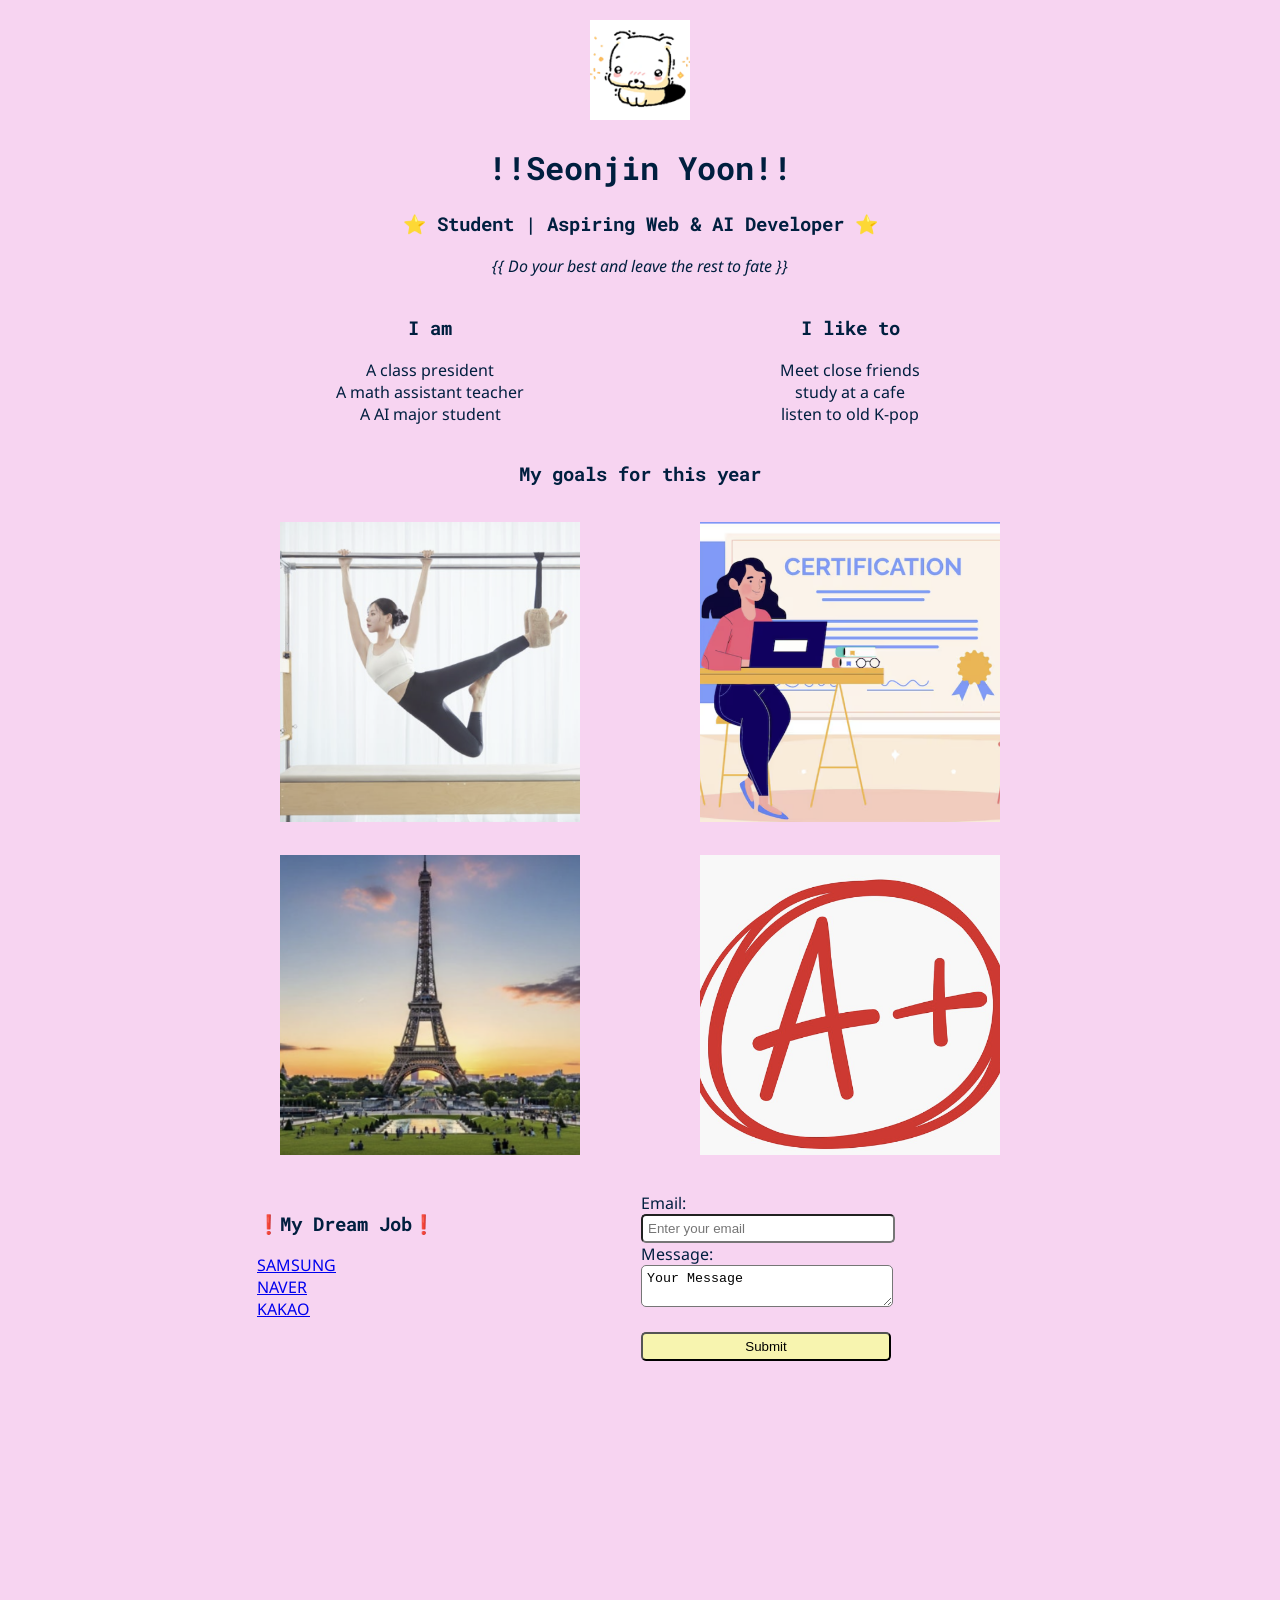
<file: index.html>
<!DOCTYPE html>
<html>

<head>
    <title>Welcome to my homepage</title>
    <link type="text/css" rel="stylesheet" href="style.css">
    <link href="https://fonts.googleapis.com/css?family=Noto+Sans|Roboto+Mono&display=swap" rel="stylesheet">
    <meta name="viewport" content="width=device-width, initial-scale=1">


</head>

<body>
    <div class="container">
        <div class="intro">
            <!-- you can replace with your own profile picture -->
            <!-- or use random portrait image here: https://source.unsplash.com/100x100/?portrait -->
            <img src="boksim.png" width="100" alt="My favorite character" />
            <h1>!!Seonjin Yoon!!</h1>
            <h3>⭐ Student | Aspiring Web & AI Developer ⭐</h3>
            <p><em>{{ Do your best and leave the rest to fate }}</em></p>
        </div>

        <div class="about-grid">
            <div class="i-am">
                <h3>I am</h3>
                <ul class="about-list">
                    <li>A class president</li>
                    <li>A math assistant teacher</li>
                    <li>A AI major student</li>
                </ul>
            </div>
            <div class="i-like">
                <h3>I like to</h3>
                <ul class="about-list">
                    <li>Meet close friends</li>
                    <li>study at a cafe</li>
                    <li>listen to old K-pop</li>
                </ul>
            </div>
        </div>

        <div class="projects-heading">
            <h3>My goals for this year</h3>
            <div class="projects-grid">
                <!-- you can replace with your own projects images -->
                <!-- or use random image here: https://source.unsplash.com/random/300x300/?img=1 -->
                <img class="project-image" src="pilates.png"/>
                <img class="project-image" src="certification.png" />
                <img class="project-image" src="travel.png" />
                <img class="project-image" src="grade.png" />
            </div>
        </div>

        <div class="links-and-contact">
            <div class="links">
                <h3>❗My Dream Job❗</h3>
                <ul class="links-list">
                    <li>
                        <a href="https://www.samsung.com/sec/">SAMSUNG</a>
                    </li>
                    <li>
                        <a href="https://www.naver.com/">NAVER</a>
                    </li>
                    <li>
                        <a href="https://www.kakaocorp.com/page//">KAKAO</a>
                    </li>
                </ul>
            </div>

            <div>
                <form action="#">
                    <label for="email">
                        Email: <input type="email" id="email" placeholder="Enter your email" />
                    </label>
                    <label for="message">
                        Message: <textarea id="message">Your Message</textarea>
                    </label>
                    <input type="submit" class="submit-button-wrapper" valid="Send Message" />
                </form>
            </div>
        </div>
        <div class="map">
            <iframe src="https://www.google.com/maps/embed?pb=!1m18!1m12!1m3!1d101230.49860928563!2d126.96740455820311!3d37.54438780000001!2m3!1f0!2f0!3f0!3m2!1i1024!2i768!4f13.1!3m3!1m2!1s0x357ca37d51f4f62b%3A0xdd9b9865be0f469a!2z7ISc7Jq47Iiy6rO17JuQ!5e0!3m2!1sko!2skr!4v1774352623495!5m2!1sko!2skr"
             width="600" height="450" style="border:0;" allowfullscreen="" loading="lazy" referrerpolicy="no-referrer-when-downgrade" alt="This is a great place to take a walk."></iframe>
        </div>
    </div>
</body>

</html>
</file>
<file: style.css>
body {
	font-family: 'Noto Sans', sans-serif;
	background: #f7d4f1;
	color: #001f3f;
}

h1, h2, h3, h4 {
	font-family: 'Roboto Mono', monospace;
}

.container {
	max-width: 840px;
	margin: 0 auto;
}

.container > div {
	margin: 20px auto;
}

.intro {
    text-align: center;
}

.about-grid {
    display: grid;
    grid-template-columns: 50% 50%;
}

.i-am, .i-like {
    text-align: center;
    text-decoration: none
}

.about-list {
    list-style: none;
    padding: 0;
}

.projects-heading {
    text-align: center; 
}

.projects-grid {
    display: grid;
    grid-template-columns: 50% 50%;
}

.project-image {
    justify-self: center;
    padding: 4%;
    width: 100%;
    max-width: 300px;
}

.links-and-contact {
    display: grid;
    grid-template-columns: 30% 70%;
}

.links {
    justify-self: center;
}

.links-list {
    list-style: none;
    padding: 0;
}

form input, textarea {
	padding: 5px;
	border-radius: 5px;
	width: 240px;
}

form {
	width: 250px;
	margin: 0 auto;
}

form input[type="submit"] {
	width: 250px;
}

.submit-button-wrapper {
	margin: 20px 0;
    background-color: rgb(247, 244, 175);
    color: black;
}

.map{
    text-align: center;
    width: 100%;
    height: 300px;
}
</file>
